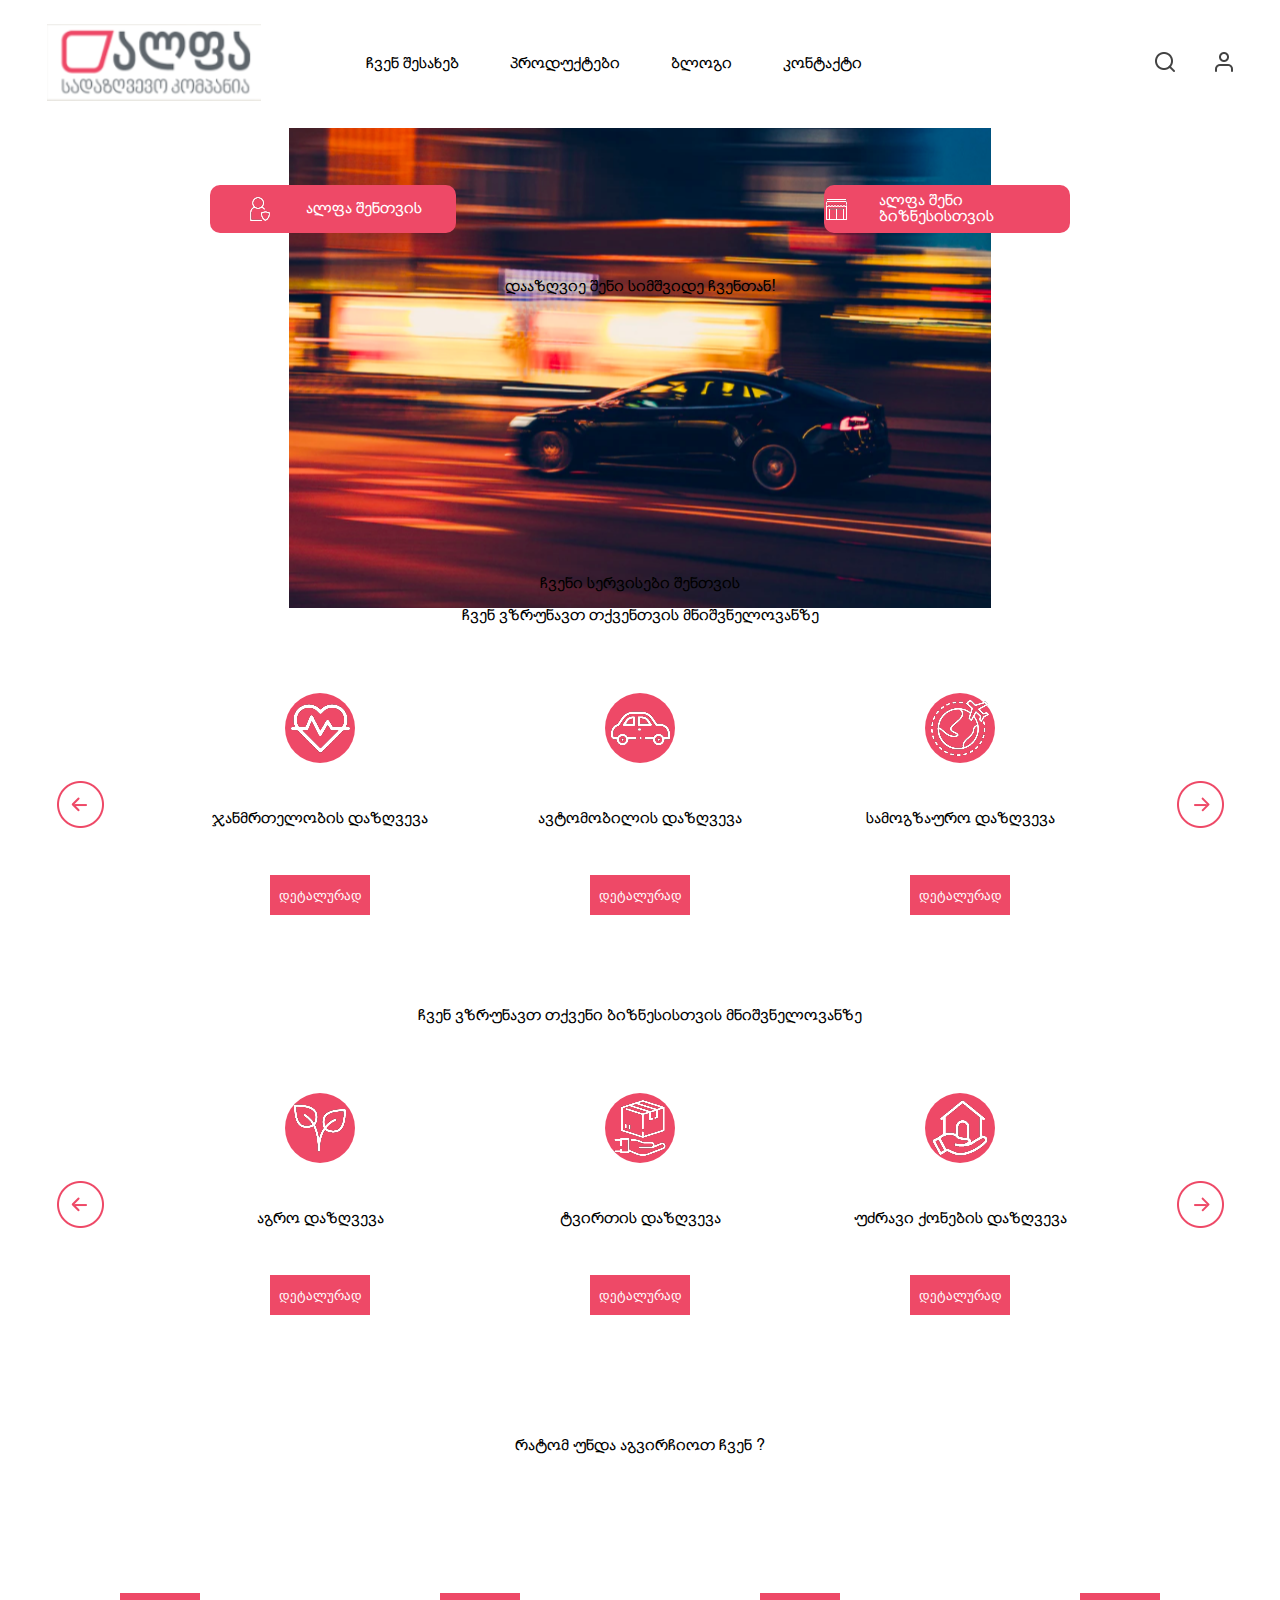
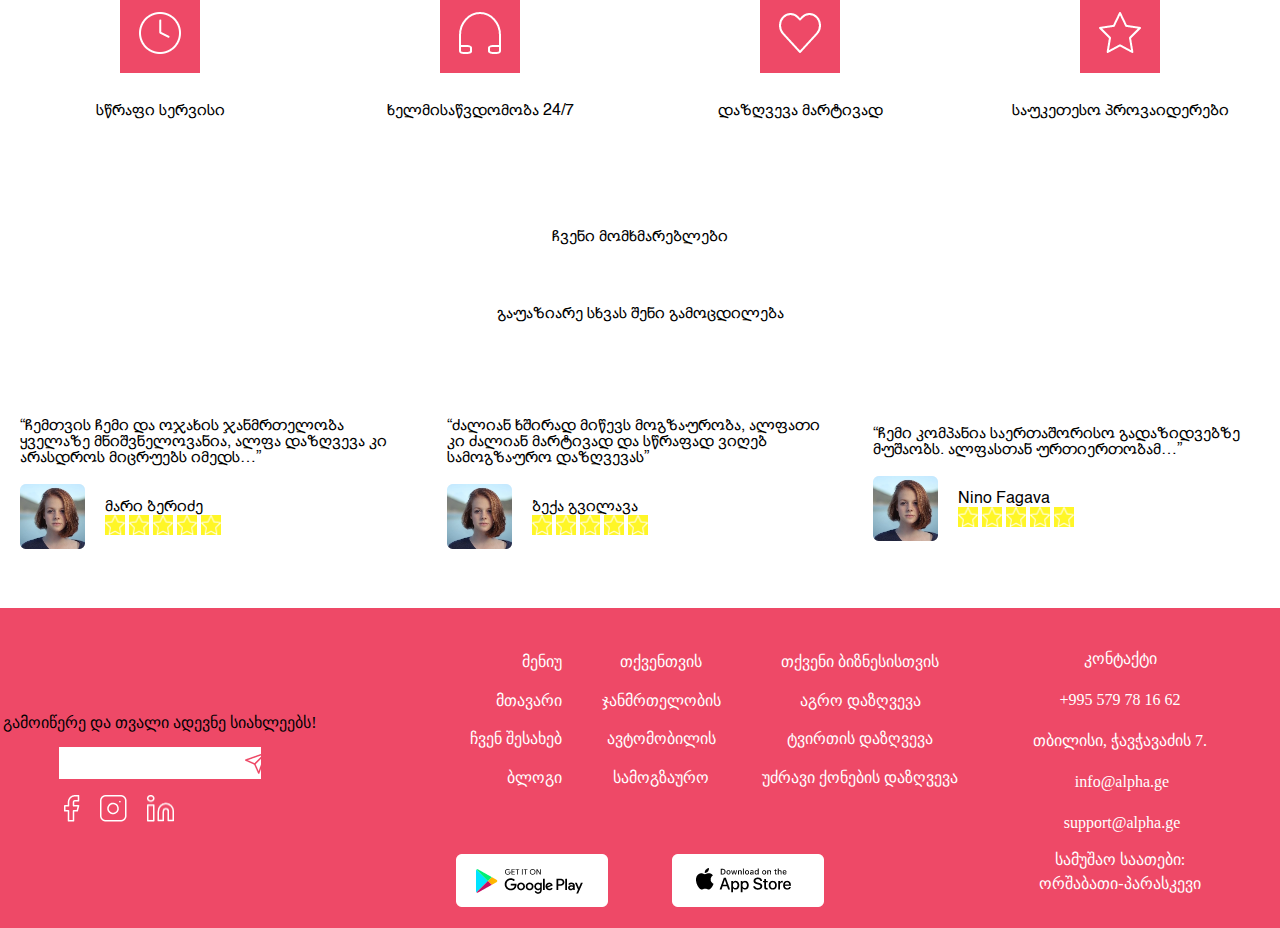
<file: index.html>
<!DOCTYPE html>
<html lang="en">
  <head>
    <meta charset="UTF-8" />
    <meta http-equiv="X-UA-Compatible" content="IE=edge" />
    <meta name="viewport" content="width=device-width, initial-scale=1.0" />

    <link rel="stylesheet" href="./static/css/reset.css" />
    <link rel="stylesheet" href="./static/css/style.css" />
    <title>Home Page</title>
  </head>
  <body>
    <header>
      <nav>
        <ul>
          <div class="baner"></div>
          <div class="header-center">
            <li><a href="./index.html">ჩვენ შესახებ</a></li>
            <li>პროდუქტები</li>
            <li>ბლოგი</li>
            <li><a href="./contact.html">კონტაქტი</a></li>
          </div>
          <div class="burger">
            <span><div></div></span>
            <span><div></div></span>
            <span><div></div></span>
          </div>
          <div class="header-icons">
            <li>
              <img
                src="./static/images/Home page images/search.png"
                alt="Search png"
              />
            </li>
            <li>
              <img
                src="./static/images/Home page images/user.png"
                alt="user png"
              />
            </li>
          </div>
        </ul>
      </nav>
    </header>
    <main>
      <section id="section1">
        <div class="section1-pos">
          <div class="section1-head">
            <a href="#section2"
              ><div>
                <img
                  src="./static/images/Home page images/Header icon 1.png"
                />ალფა შენთვის
              </div></a
            >

            <a href="#section3">
              <div>
                <img
                  src="./static/images/Home page images/icons8-small-business-100.png"
                />ალფა შენი ბიზნესისთვის
              </div></a
            >
          </div>
          <div class="section1-h1">
            <h1>დააზღვიე შენი სიმშვიდე ჩვენთან!</h1>
          </div>
        </div>

        <div class="section1-foot">
          <p>ჩვენი სერვისები შენთვის</p>
        </div>
      </section>
      <section id="section2">
        <h2>ჩვენ ვზრუნავთ თქვენთვის მნიშვნელოვანზე</h2>
        <div class="boxer">
          <div class="sides">
            <img src="./static/images/Home page images/arrow-left-circle.png" />
          </div>
          <div class="info-box">
            <div>
              <img src="./static/images/Home page images/heart-beat.png" />
            </div>
            <h4>ჯანმრთელობის დაზღვევა</h4>
            <button>დეტალურად</button>
          </div>
          <div class="info-box">
            <div>
              <img src="./static/images/Home page images/car.png" />
            </div>
            <h4>ავტომობილის დაზღვევა</h4>
            <button>დეტალურად</button>
          </div>
          <div class="info-box">
            <div>
              <img src="./static/images/Home page images/world.png" />
            </div>
            <h4>სამოგზაურო დაზღვევა</h4>
            <button>დეტალურად</button>
          </div>

          <div class="sides">
            <img
              src="./static/images/Home page images/arrow-right-circle.png"
            />
          </div>
        </div>
      </section>
      <section id="section3">
        <h2>ჩვენ ვზრუნავთ თქვენი ბიზნესისთვის მნიშვნელოვანზე</h2>
        <div class="boxer">
          <div class="sides">
            <img src="./static/images/Home page images/arrow-left-circle.png" />
          </div>
          <div class="info-box">
            <div>
              <img src="./static/images/Home page images/plant.png" />
            </div>
            <h4>აგრო დაზღვევა</h4>
            <button>დეტალურად</button>
          </div>
          <div class="info-box">
            <div>
              <img src="./static/images/Home page images/shipping.png" />
            </div>
            <h4>ტვირთის დაზღვევა</h4>
            <button>დეტალურად</button>
          </div>
          <div class="info-box">
            <div>
              <img src="./static/images/Home page images/real-estate.png" />
            </div>
            <h4>უძრავი ქონების დაზღვევა</h4>
            <button>დეტალურად</button>
          </div>

          <div class="sides">
            <img
              src="./static/images/Home page images/arrow-right-circle.png"
            />
          </div>
        </div>
      </section>
      <section id="section4">
        <div class="section4-head"><h2>რატომ უნდა აგვირჩიოთ ჩვენ ?</h2></div>
        <div class="section4-body">
          <div class="sec4-box">
            <div>
              <img src="./static/images/Home page images/clock.png" />
            </div>
            <p>სწრაფი სერვისი</p>
          </div>
          <div class="sec4-box">
            <div>
              <img src="./static/images/Home page images/headphones.png" />
            </div>
            <p>ხელმისაწვდომობა 24/7</p>
          </div>
          <div class="sec4-box">
            <div>
              <img src="./static/images/Home page images/heart.png" />
            </div>
            <p>დაზღვევა მარტივად</p>
          </div>
          <div class="sec4-box">
            <div>
              <img src="./static/images/Home page images/star.png" />
            </div>
            <p>საუკეთესო პროვაიდერები</p>
          </div>
        </div>
      </section>
      <section id="section5">
        <div class="sec5-header">
          <h2>ჩვენი მომხმარებლები</h2>
        </div>
        <div class="sec5-mini-header">
          <h3>გაუაზიარე სხვას შენი გამოცდილება</h3>
        </div>
        <div class="sec5-body">
          <div class="sec5-box">
            <div class="customer-txt">
              <p>
                “ჩემთვის ჩემი და ოჯახის ჯანმრთელობა ყველაზე მნიშვნელოვანია, ალფა
                დაზღვევა კი არასდროს მიცრუებს იმედს…”
              </p>
            </div>
            <div class="cus-s">
              <div class="customer-pic">
                <img src="./static/images/Home page images/Mask Group 2.png" />
              </div>
              <div class="cus-end">
                <p>მარი ბერიძე</p>
                <img src="./static/images/Home page images/star.png" />
                <img src="./static/images/Home page images/star.png" />
                <img src="./static/images/Home page images/star.png" />
                <img src="./static/images/Home page images/star.png" />
                <img src="./static/images/Home page images/star.png" />
              </div>
            </div>
          </div>
          <div class="sec5-box">
            <div class="customer-txt">
              <p>
                “ძალიან ხშირად მიწევს მოგზაურობა, ალფათი კი ძალიან მარტივად და
                სწრაფად ვიღებ სამოგზაურო დაზღვევას”
              </p>
            </div>
            <div class="cus-s">
              <div class="customer-pic">
                <img src="./static/images/Home page images/Mask Group 2.png" />
              </div>
              <div class="cus-end">
                <p>ბექა გვილავა</p>
                <img src="./static/images/Home page images/star.png" />
                <img src="./static/images/Home page images/star.png" />
                <img src="./static/images/Home page images/star.png" />
                <img src="./static/images/Home page images/star.png" />
                <img src="./static/images/Home page images/star.png" />
              </div>
            </div>
          </div>
          <div class="sec5-box">
            <div class="customer-txt">
              <p>
                “ჩემი კომპანია საერთაშორისო გადაზიდვებზე მუშაობს. ალფასთან
                ურთიერთობამ…”
              </p>
            </div>
            <div class="cus-s">
              <div class="customer-pic">
                <img src="./static/images/Home page images/Mask Group 2.png" />
              </div>
              <div class="cus-end">
                <p>Nino Fagava</p>
                <img src="./static/images/Home page images/star.png" />
                <img src="./static/images/Home page images/star.png" />
                <img src="./static/images/Home page images/star.png" />
                <img src="./static/images/Home page images/star.png" />
                <img src="./static/images/Home page images/star.png" />
              </div>
            </div>
          </div>
        </div>
      </section>
    </main>
    <footer>
      <div class="footer1">
        <h6>გამოიწერე და თვალი ადევნე სიახლეებს!</h6>
        <form>
          <input type="text" /><img
            src="./static/images/Footer images/send.png"
          />
        </form>
        <div>
          <img src="./static/images/Footer images/facebook.png" />
          <img src="./static/images/Footer images/instagram.png" />
          <img src="./static/images/Footer images/linkedin.png" />
        </div>
      </div>
      <div class="footer2">
        <div class="footer-lis">
          <div>
            <li>მენიუ</li>
            <li> მთავარი</li>
            <li>ჩვენ შესახებ</li>
            <li>ბლოგი</li>
          </div>
          <div>
            <li>თქვენთვის</li>
            <li>ჯანმრთელობის</li>
            <li>ავტომობილის</li>
            <li>სამოგზაურო</li>
          </div>
          <div>
            <li>თქვენი ბიზნესისთვის</li>
            <li>აგრო დაზღვევა</li>
            <li>ტვირთის დაზღვევა</li>
            <li>უძრავი ქონების დაზღვევა</li>
          </div>
        </div>
        <div class="footer-banners">
          <img src="./static/images/Footer images/Group 27.png" />
          <img src="./static/images/Footer images/Group 28.png" />
        </div>
      </div>
      <div class="footer3">
        <div>
          <li>კონტაქტი</li>
          <li>+995 579 78 16 62</li>
          <li>თბილისი, ჭავჭავაძის 7.</li>
          <li> info@alpha.ge</li>
          <li> support@alpha.ge</li>
        </div>
        <div>
          <li>სამუშაო საათები:</li>
          <li>ორშაბათი-პარასკევი</li>
        </div>
      </div>
    </footer>
    <script src="./static/js/script.js">
      
    </script>
  </body>
</html>
</file>
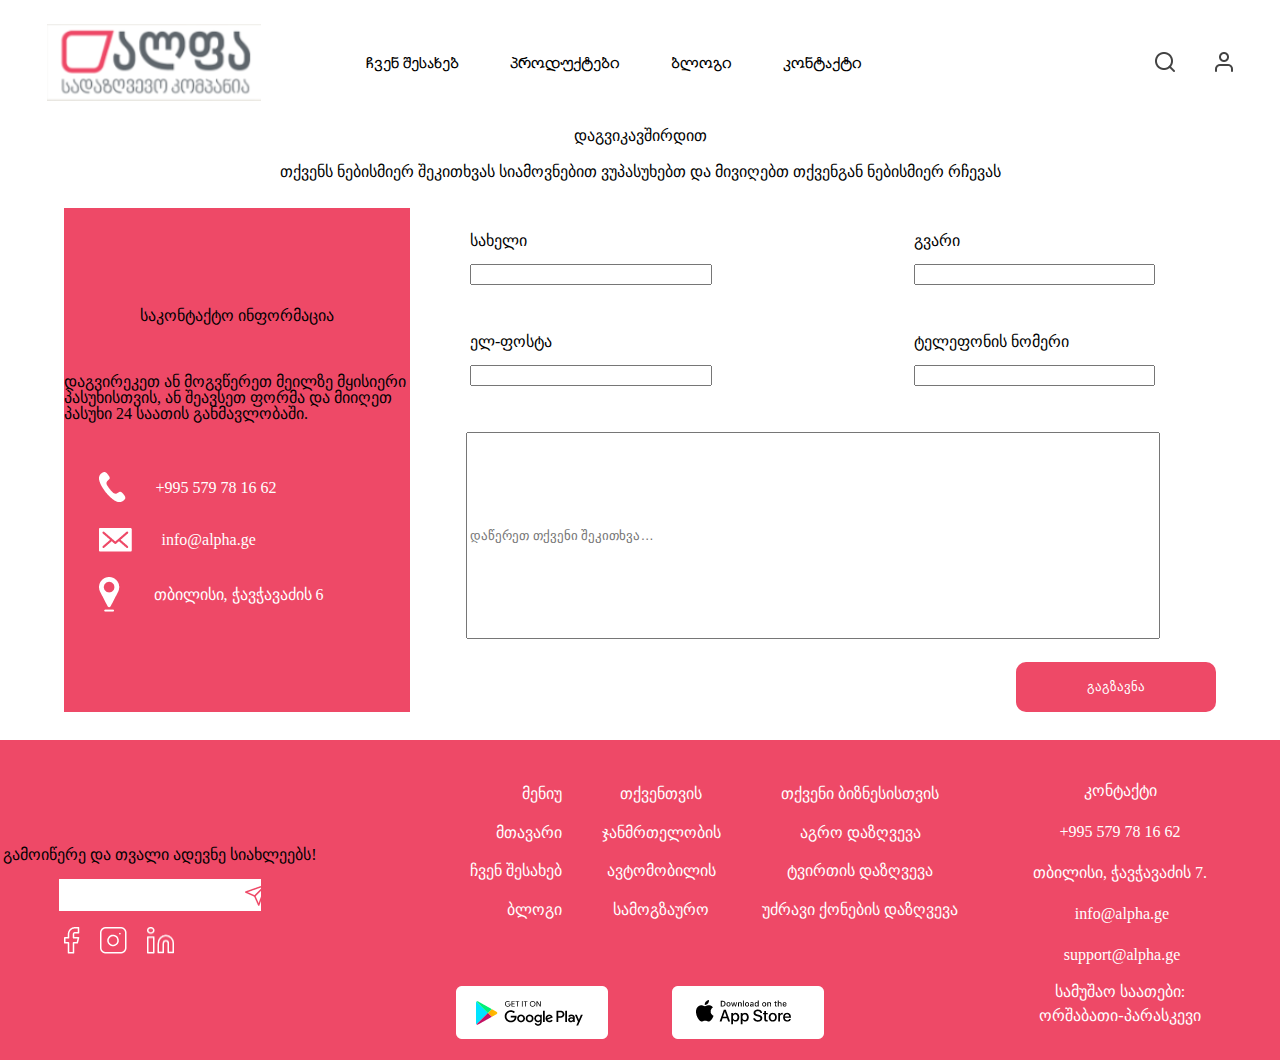
<file: contact.html>
<!DOCTYPE html>
<html lang="en">
  <head>
    <meta charset="UTF-8" />
    <meta http-equiv="X-UA-Compatible" content="IE=edge" />
    <meta name="viewport" content="width=device-width, initial-scale=1.0" />
    <link rel="stylesheet" href="./static/css/reset.css" />
    <link rel="stylesheet" href="./static/css/style.css" />
    <title>Contact Us</title>
  </head>
  <body>
    <header>
      <nav>
        <ul>
          <div class="baner"></div>
          <div class="header-center">
            <li><a href="./index.html">ჩვენ შესახებ</a></li>
            <li>პროდუქტები</li>
            <li>ბლოგი</li>
            <li><a href="./contact.html">კონტაქტი</a></li>
          </div>
          <div class="burger">
            <span><div></div></span>
            <span><div></div></span>
            <span><div></div></span>
          </div>
          <div class="header-icons">
            <li>
              <img
                src="./static/images/Home page images/search.png"
                alt="Search png"
              />
            </li>
            <li>
              <img
                src="./static/images/Home page images/user.png"
                alt="user png"
              />
            </li>
          </div>
        </ul>
      </nav>
    </header>
    <main>
      <h1>დაგვიკავშირდით</h1>
      <h3>
        თქვენს ნებისმიერ შეკითხვას სიამოვნებით ვუპასუხებთ და მივიღებთ თქვენგან
        ნებისმიერ რჩევას
      </h3>
      <section id="contact">
        <div class="contact-box">
          <div class="info-side">
            <h5>საკონტაქტო ინფორმაცია</h5>
            <p>
              დაგვირეკეთ ან მოგვწერეთ მეილზე მყისიერი პასუხისთვის, ან შეავსეთ
              ფორმა და მიიღეთ პასუხი 24 საათის განმავლობაში.
            </p>
            <div>
              <address>
                <img
                  src="./static/images/Contact images/call-svgrepo-com.png"
                />
                <span>+995 579 78 16 62</span>
              </address>
              <address>
                <img
                  src="./static/images/Contact images/mail-svgrepo-com.png"
                />
                <span>info@alpha.ge</span>
              </address>
              <address>
                <img
                  src="./static/images/Contact images/location-svgrepo-com.png"
                />
                <span> თბილისი, ჭავჭავაძის 6</span>
              </address>
            </div>
          </div>
          <div class="contact-content">
            <div class="content">
              <div>
                <label> სახელი </label>
                <input type="text" />
              </div>
              <div>
                <label> გვარი </label>
                <input type="text" />
              </div>
            </div>
            <div class="content">
              <div>
                <label> ელ-ფოსტა </label>
                <input type="email" />
              </div>
              <div>
                <label> ტელეფონის ნომერი </label>
                <input type="number" />
              </div>
            </div>
            <div class="content-txt">
              <input type="text" placeholder="დაწერეთ თქვენი შეკითხვა…" />
            </div>
            <div class="button-space">
              <button class="btn-send">გაგზავნა</button>
            </div>
          </div>
        </div>
      </section>
    </main>
    <footer>
      <div class="footer1">
        <h6>გამოიწერე და თვალი ადევნე სიახლეებს!</h6>
        <form>
          <input type="text" /><img
            src="./static/images/Footer images/send.png"
          />
        </form>
        <div>
          <img src="./static/images/Footer images/facebook.png" />
          <img src="./static/images/Footer images/instagram.png" />
          <img src="./static/images/Footer images/linkedin.png" />
        </div>
      </div>
      <div class="footer2">
        <div class="footer-lis">
          <div>
            <li>მენიუ</li>
            <li> მთავარი</li>
            <li>ჩვენ შესახებ</li>
            <li>ბლოგი</li>
          </div>
          <div>
            <li>თქვენთვის</li>
            <li>ჯანმრთელობის</li>
            <li>ავტომობილის</li>
            <li>სამოგზაურო</li>
          </div>
          <div>
            <li>თქვენი ბიზნესისთვის</li>
            <li>აგრო დაზღვევა</li>
            <li>ტვირთის დაზღვევა</li>
            <li>უძრავი ქონების დაზღვევა</li>
          </div>
        </div>
        <div class="footer-banners">
          <img src="./static/images/Footer images/Group 27.png" />
          <img src="./static/images/Footer images/Group 28.png" />
        </div>
      </div>
      <div class="footer3">
        <div>
          <li>კონტაქტი</li>
          <li>+995 579 78 16 62</li>
          <li>თბილისი, ჭავჭავაძის 7.</li>
          <li> info@alpha.ge</li>
          <li> support@alpha.ge</li>
        </div>
        <div>
          <li>სამუშაო საათები:</li>
          <li>ორშაბათი-პარასკევი</li>
        </div>
      </div>
    </footer>
    <script src="./static/js/script.js"></script>
  </body>
</html>
</file>
<file: static/css/style.css>
@font-face {
  font-family: helvicita;
  src: url("../fonts/Helvetica.ttf");
}

:root {
  --primary-color: #ee4967;
}

nav {
  height: 8rem;
  display: flex;
  align-items: center;
}

ul {
  width: 100%;
  display: flex;
  justify-content: space-evenly;
  font-family: helvicita;
}

ul div {
  display: flex;
}

.header-center {
  width: 40%;
  height: 5rem;
  align-items: center;
  justify-content: flex-end;
  gap: 10%;
}

.header-icons {
  width: 20%;
  height: 5rem;
  align-items: center;
  justify-content: flex-end;
  gap: 15%;
}
.baner {
  width: 20%;
  height: 5rem;
  background-image: url("../images/xx.PNG");
  background-repeat: no-repeat;
}

/* Styling for section1 */

#section1 {
  width: 100%;
  height: 30rem;
  display: flex;
  flex-direction: column;
  justify-content: space-between;
  align-items: center;
  font-family: helvicita;
  background-image: url("../images/k6Vduo5mx642daoWyTJc.png");
  background-repeat: no-repeat;
  background-position: center;
}

.section1-head {
  width: 80%;
  height: 20%;
  display: flex;
  justify-content: space-between;
}
.section1-head div {
  width: 60%;
  height: 100%;
  display: flex;
  align-items: center;
  justify-content: center;
  gap: 30px;
  background-color: var(--primary-color);
  border-radius: 10px;
}
.section1-head a {
  width: 40%;
  text-decoration: none;
  color: white;
  display: flex;
  justify-content: center;
}
.section1-pos {
  width: 100%;
  height: 50%;
  display: flex;
  flex-direction: column;
  justify-content: center;
  align-items: center;
  gap: 30px;
}
.section1-h1 {
  width: 50%;
  height: 20%;
  display: grid;
  place-items: center;
}
.section1-foot {
  width: 100%;
  height: 10%;
  display: grid;
  place-items: center;
}

/* Styling for section2 */

#section2 {
  width: 100%;
  height: 25rem;
  display: flex;
  flex-direction: column;
  gap: 20px;
  font-family: helvicita;
}
.boxer {
  width: 100%;
  height: 80%;
  display: flex;
}

.info-box {
  width: 25%;
  height: 100%;
  display: flex;
  flex-direction: column;
  gap: 15%;
  justify-content: center;
  align-items: center;
}
.info-box button {
  background-color: var(--primary-color);
  color: white;
  border: none;
  width: 100px;
  height: 40px;
}
.info-box div {
  width: 70px;
  height: 70px;
  border-radius: 50%;
  background-color: var(--primary-color);
  display: grid;
  place-items: center;
}
.sides {
  width: 12.5%;
  height: 100%;
  display: flex;
  align-items: center;
  justify-content: center;
}

h2 {
  text-align: center;
}

/* Section 3 Styling */
#section3 {
  width: 100%;
  height: 25rem;
  display: flex;
  flex-direction: column;
  gap: 20px;
  font-family: helvicita;
}

/* Section 4 Styling  */

#section4 {
  width: 100%;
  height: 25rem;
  display: flex;
  flex-direction: column;
  gap: 20px;
  font-family: helvicita;
}

.section4-head {
  width: 100%;
  height: 20%;
  display: flex;
  justify-content: center;
  align-items: center;
}

.section4-body {
  width: 100%;
  height: 80%;
  display: flex;
}

.sec4-box {
  width: 25%;
  height: 100%;
  display: flex;
  flex-direction: column;
  gap: 10%;
  align-items: center;
  justify-content: center;
}

.sec4-box div {
  width: 80px;
  height: 80px;
  background-color: var(--primary-color);
  display: grid;
  place-items: center;
}

/* Styling for section 5 */
#section5 {
  width: 100%;
  height: 25rem;
  display: flex;
  flex-direction: column;
  gap: 10px;
  font-family: helvicita;
}

.sec5-header {
  width: 100%;
  height: 15%;
  display: flex;
  justify-content: center;
  align-items: center;
}
.sec5-mini-header {
  width: 100%;
  height: 15%;
  display: flex;
  justify-content: center;
  align-items: center;
}

.sec5-body {
  width: 100%;
  height: 70%;
  display: flex;
}

.sec5-box {
  width: 33%;
  height: 100%;
  display: flex;
  justify-content: center;
  align-items: center;
  flex-direction: column;
  padding: 20px;
}
.cus-s {
  width: 100%;
  height: 40%;
  display: flex;
  align-items: center;
}
.cus-end img {
  background-color: #fff626;
  width: 20px;
  height: 20px;
}
.customer-pic img {
  margin-right: 20px;
}
/* Styling of Footer */

footer {
  width: 100%;
  height: 20rem;
  display: flex;
  background-color: var(--primary-color);
}

.footer1 {
  width: 25%;
  height: 100%;
  display: flex;
  flex-direction: column;
  align-items: center;
  justify-content: center;
  gap: 5%;
}

.footer1 form {
  width: 60%;
  display: flex;
  align-items: center;
  padding: 5px;
  background-color: white;
}

.footer1 input {
  border: none;
}
.footer1 div {
  width: 60%;
  display: flex;
  gap: 20px;
}

.footer2 {
  width: 50%;
  height: 100%;
  display: flex;
  flex-direction: column;
}

.footer-lis {
  width: 100%;
  height: 70%;
  display: flex;
}
li {
  list-style: none;
}
.footer-lis div {
  width: 33%;
  height: 100%;
  display: flex;
  flex-direction: column;
  gap: 10%;
  align-items: center;
  justify-content: center;
  color: white;
}
.footer-lis div:nth-child(1) {
  width: 40%;
  align-items: flex-end;
}
.footer-banners {
  width: 100%;
  height: 30%;
  display: flex;
  justify-content: center;
  align-items: center;
  gap: 10%;
}

.footer3 {
  width: 25%;
  height: 100%;
  display: flex;
  flex-direction: column;
  align-items: center;
  justify-content: center;
  gap: 5%;
}

.footer3 div:nth-child(1) {
  width: 100%;
  height: 60%;
  display: flex;
  flex-direction: column;
  justify-content: center;
  align-items: center;
  gap: 13%;
}
.footer3 div:nth-child(1) li {
  color: white;
}

.footer3 div:nth-child(2) {
  width: 100%;
  height: 12%;
  display: flex;
  flex-direction: column;
  align-items: center;
  justify-content: center;
  gap: 20%;
}

.footer3 div:nth-child(2) li {
  color: white;
}

/* Styling for cotnact US */

a {
  text-decoration: none;
  color: black;
}
#contact {
  width: 100%;
  height: 35rem;
  display: flex;
  justify-content: center;
  align-items: center;
}

.contact-box {
  width: 90%;
  height: 90%;
  display: flex;
}

.info-side {
  width: 30%;
  height: 100%;
  display: flex;
  flex-direction: column;
  gap: 50px;
  justify-content: center;
  align-items: center;
  background-color: var(--primary-color);
}
.info-side div {
  display: flex;
  flex-direction: column;
  gap: 25px;
  width: 80%;
}
address {
  color: white;
  display: flex;
  gap: 30px;
  align-items: center;
}
.contact-content {
  width: 70%;
  height: 100%;
}
.content {
  width: 100%;
  height: 20%;
  display: flex;
  gap: 10%;
  align-items: center;
  justify-content: space-around;
}

.content-txt {
  width: 100%;
  height: 50%;
  display: flex;
  justify-content: center;
  align-items: center;
}
.content div {
  width: 30%;
  height: 50%;
  display: flex;
  flex-direction: column;
  gap: 15px;
}
.content-txt input {
  width: 85%;
  height: 80%;
}

.button-space {
  width: 100%;
  height: 10%;
}

.btn-send {
  width: 200px;
  height: 50px;
  float: right;
  background-color: var(--primary-color);
  border-radius: 10px;
  border: none;
  color: white;
}
h1 {
  text-align: center;
}

h3 {
  text-align: center;
  margin-top: 20px;
}

/* Styling for burger MENU  */

.burger {
  width: 20px;
  height: 15px;
  display: flex;
  flex-direction: column;
  opacity: 0;
}

.burger div {
  width: 20px;
  height: 5px;
  border-bottom: 5px solid black;
}

.active {
  margin-top: 10px;
  display: flex;
  flex-direction: column;
  gap: 10px;
}
@media only screen and (max-width: 700px) {
  footer {
    display: none;
  }
  li {
    font-size: 12px;
  }
  .baner {
    display: none;
  }
  ul {
    width: 100%;
    display: flex;
    justify-content: space-around;
    margin-left: 120px;
  }
  .section1-head div {
    width: 100%;
    height: 100%;
    font-size: 10px;
    gap: 10px;
  }
  .contact-box {
    width: 90%;
    height: 90%;
    display: flex;
    font-size: 10px;
  }
  .contact-box address {
    font-size: 10px;
  }

  .btn-send {
    width: 100px;
    height: 25px;
    float: right;
  }
  address {
    gap: 10px;
    align-items: center;
  }
  .sec5-box {
    font-size: 10px;
  }
  .sec5-body {
    display: block;
    width: 80%;
  }
  .sec5-box {
    width: 100%;
    height: 33%;
  }
  #section2 {
    font-size: 10px;
  }
  #section3 {
    font-size: 10px;
  }
  #section4 {
    font-size: 10px;
  }
  .info-box button {
    width: 90px;
    height: 30px;
  }
}

@media only screen and (max-width: 1100px) {
  .header-center {
    display: none;
  }
  .burger {
    opacity: 1;
    margin-top: 20px;
  }
  .info-box {
    width: 20%;

  }
}
</file>
